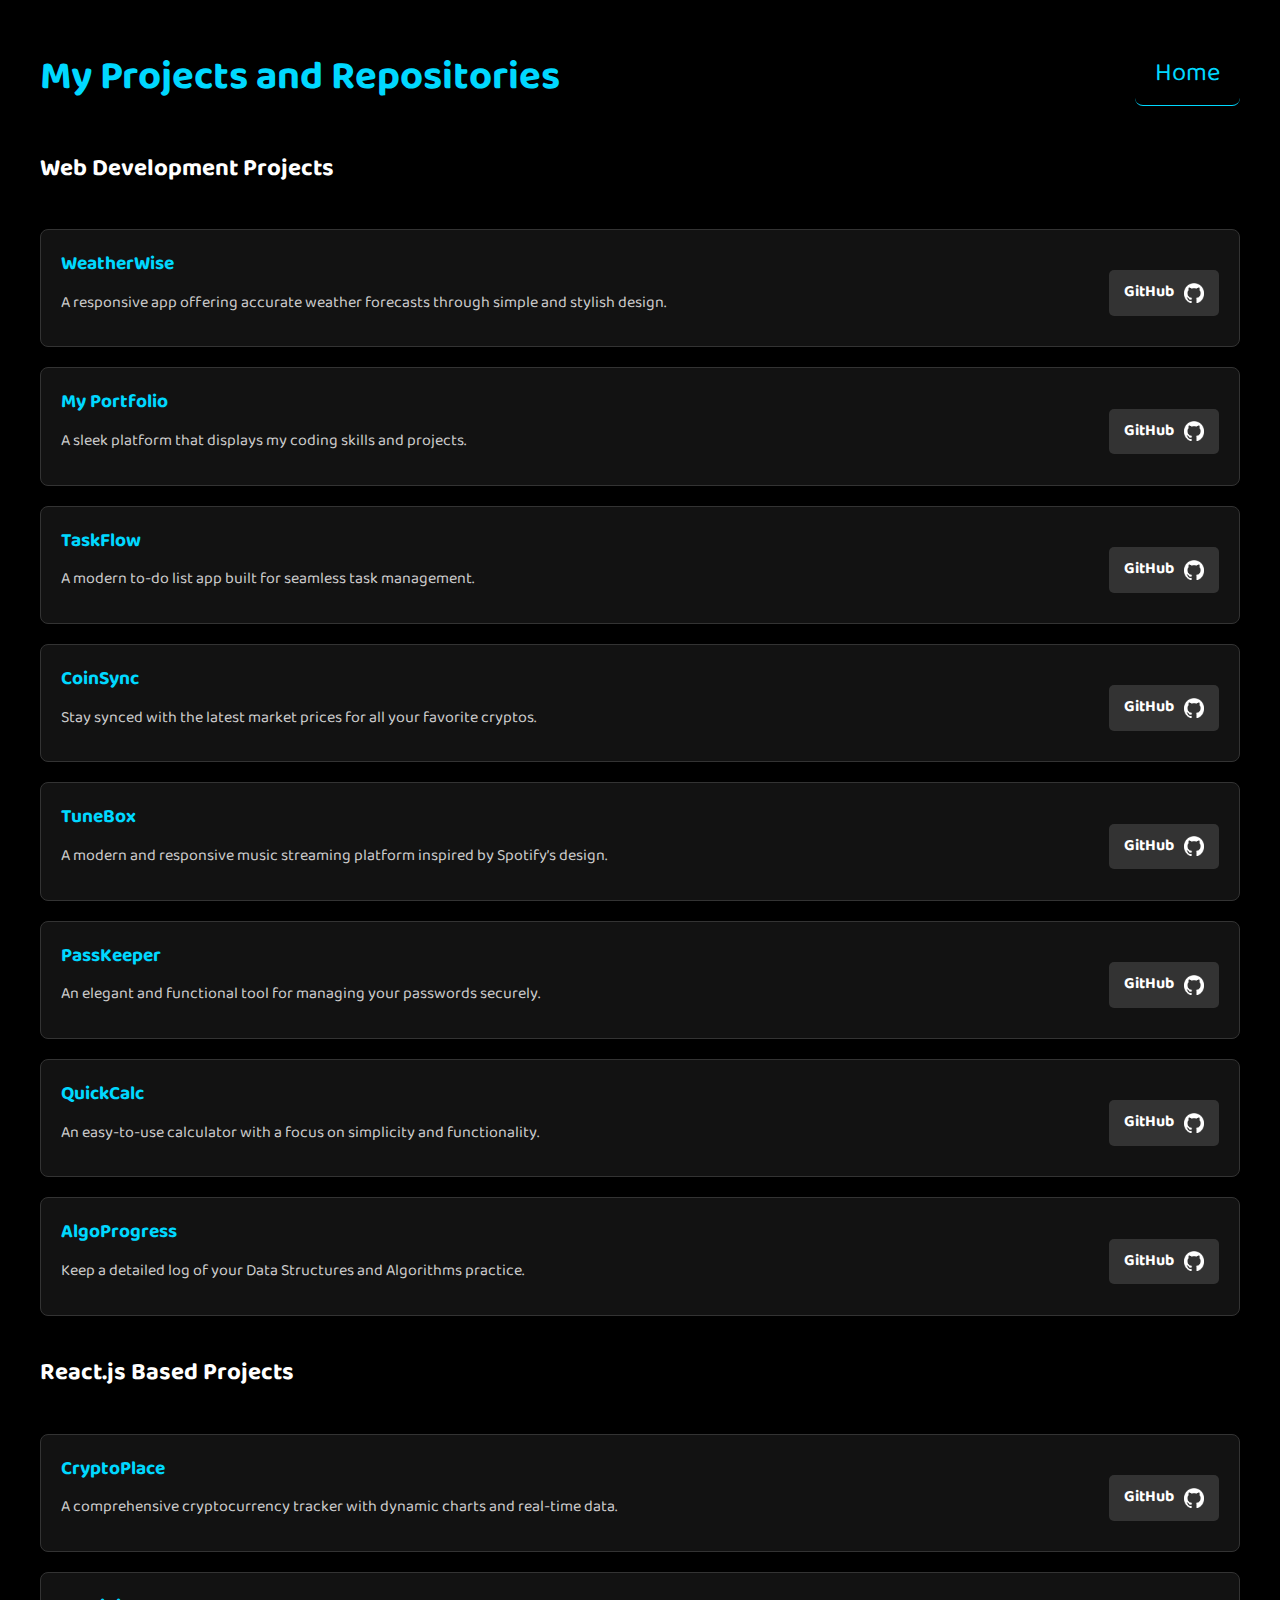
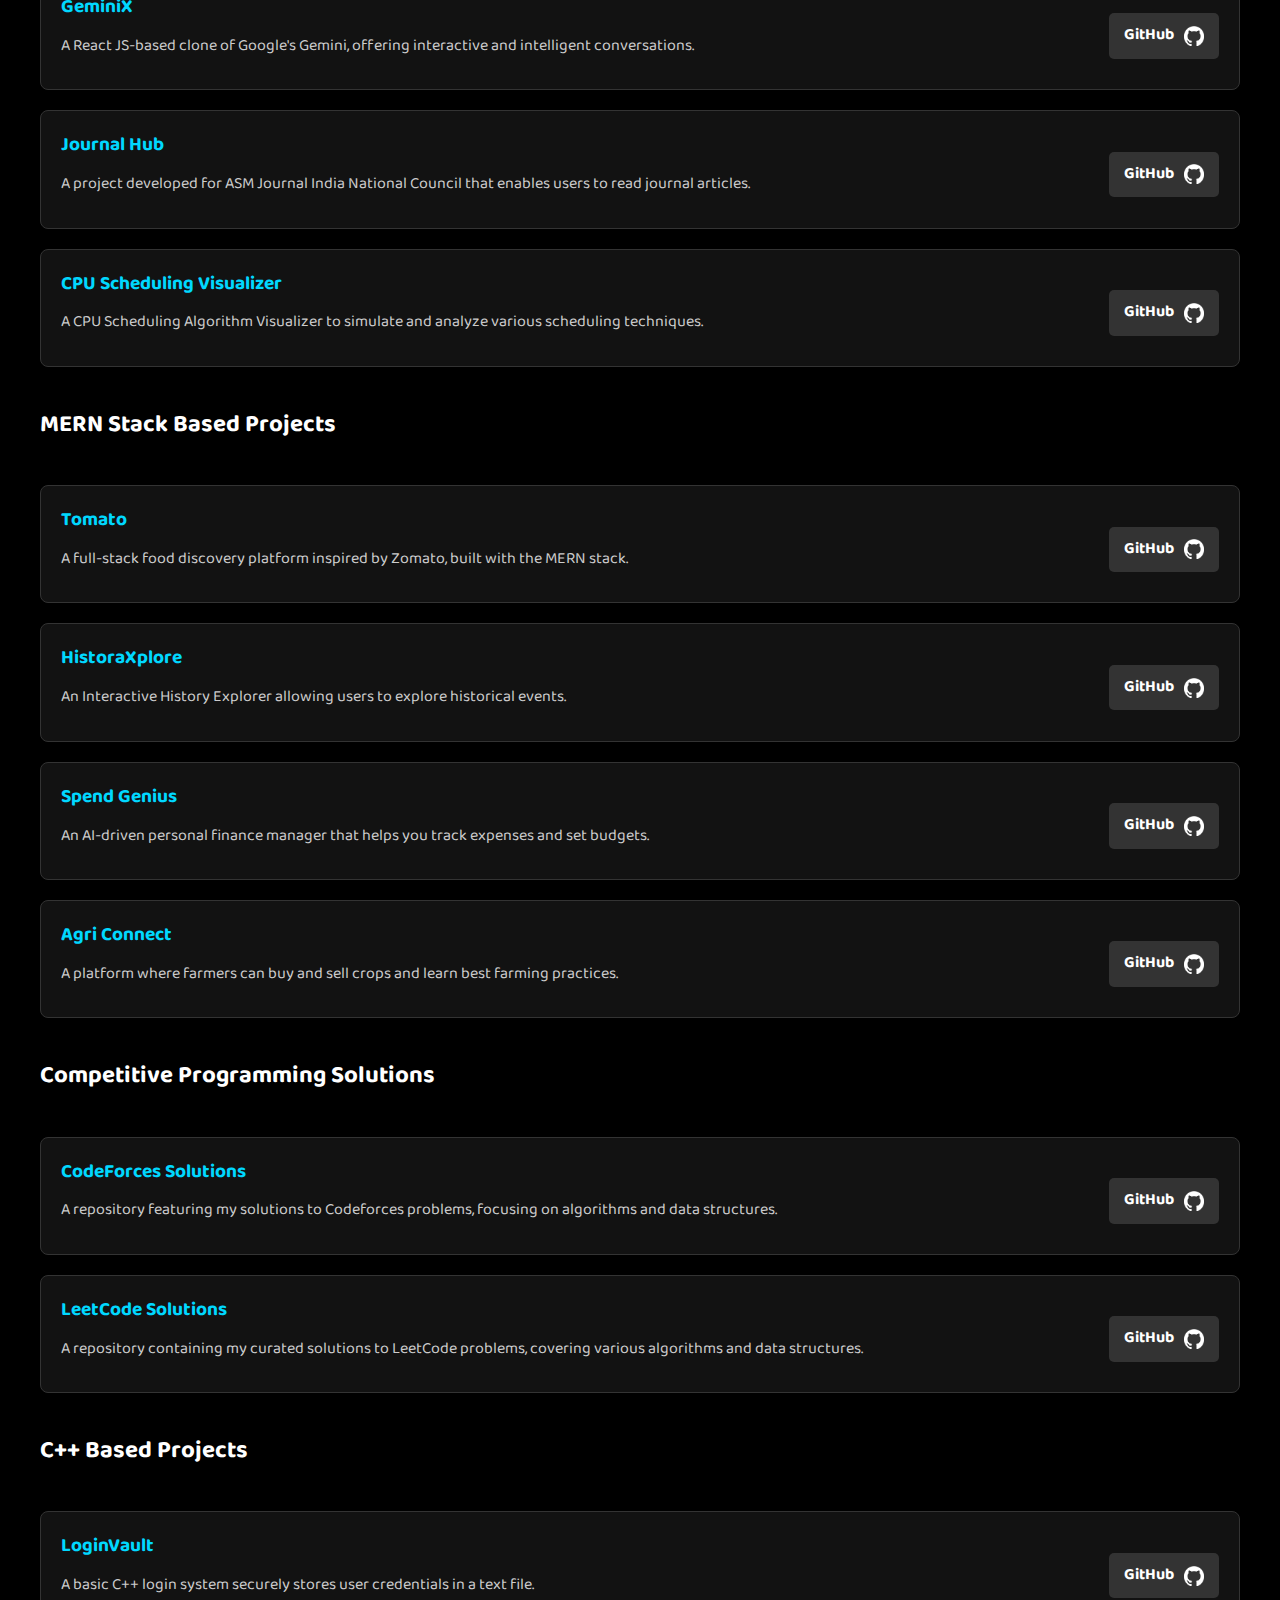
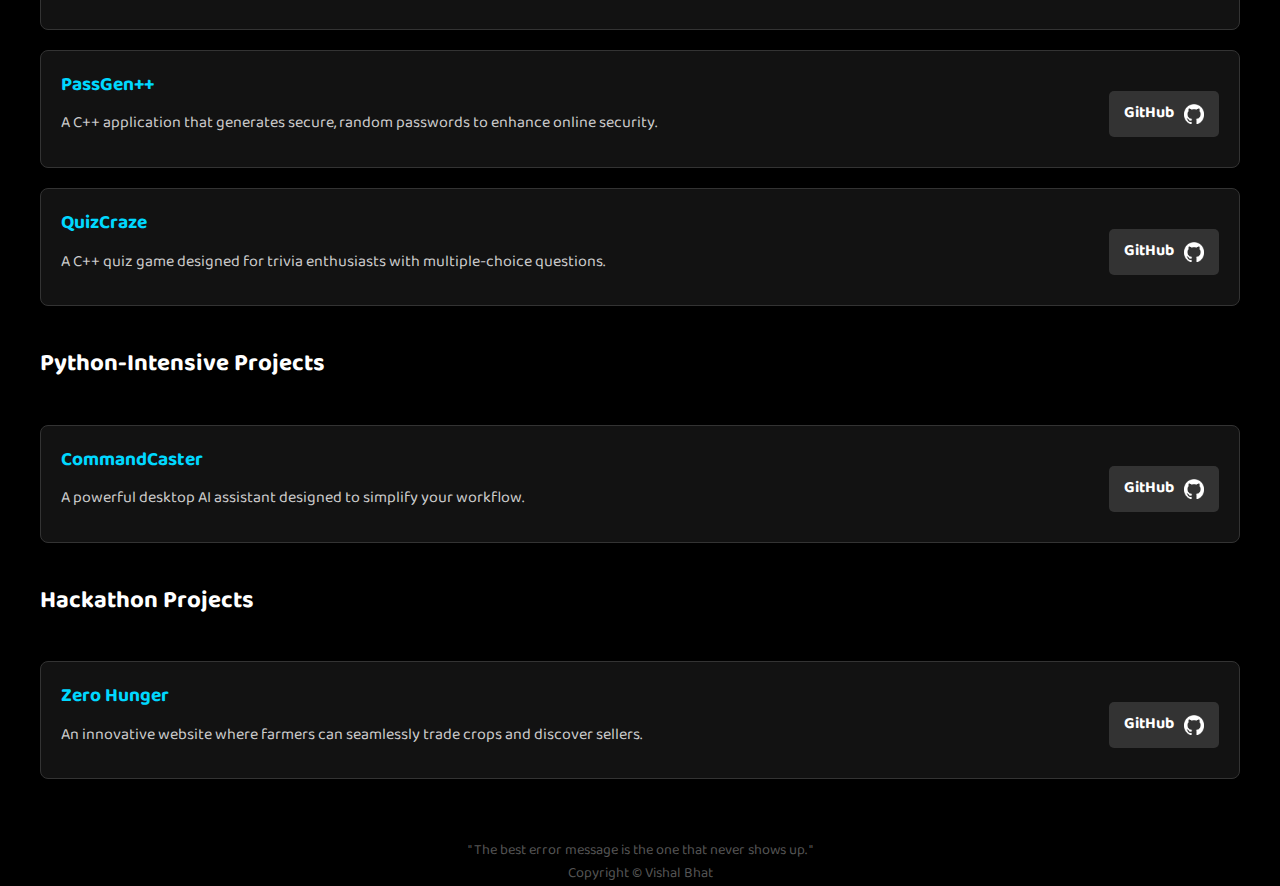
<file: work/work.html>
<!DOCTYPE html>

<html lang="en">

<head>

  <meta charset="UTF-8" />

  <meta name="viewport" content="width=device-width, initial-scale=1.0" />

  <title>My Projects and Repositories</title>

  <link rel="stylesheet" href="./style.css" />

</head>

<body>

  <div class="container">

    <div class="header">

      <h1>My Projects and Repositories</h1>

      <a href="../index.html">Home</a>

    </div>

    <div class="works">


      <!-- Web Development Projects -->

      <h2>Web Development Projects</h2>

      <!-- Work 1 -->

      <div class="content">

        <ul>

          <li>

            <div class="col-1">

              <a href="https://weather-wise-ivory.vercel.app" target="_blank" class="links">WeatherWise</a>

              <p>

                A responsive app offering accurate weather forecasts through simple and stylish design.

              </p>

            </div>

            <div class="col-2">

              <div class="btn">

                <a href="https://github.com/VishalBhat07/weather-wise" target="_blank">GitHub</a>

                <img id="git-logo" src="../Assets/images-Vishal/github-mark-white.png" alt="">

              </div>

            </div>

          </li>

        </ul>

      </div>

      <!-- Work 2 -->

      <div class="content">

        <ul>

          <li>

            <div class="col-1">

              <a href="https://vishal-bhat-portfolio.vercel.app/" target="_blank" class="links">My Portfolio</a>

              <p>

                A sleek platform that displays my coding skills and projects.

              </p>

            </div>

            <div class="col-2">

              <div class="btn">

                <a href="https://github.com/VishalBhat07/my-portfolio" target="_blank">GitHub</a>

                <img id="git-logo" src="../Assets/images-Vishal/github-mark-white.png" alt="">

              </div>

            </div>

          </li>

        </ul>

      </div>

      <!-- Work 3 -->

      <div class="content">

        <ul>

          <li>

            <div class="col-1">

              <a href="https://task-flow-guide.vercel.app" target="_blank" class="links">TaskFlow</a>

              <p>

                A modern to-do list app built for seamless task management.

              </p>

            </div>

            <div class="col-2">

              <div class="btn">

                <a href="https://github.com/VishalBhat07/task-flow" target="_blank">GitHub</a>

                <img id="git-logo" src="../Assets/images-Vishal/github-mark-white.png" alt="">

              </div>

            </div>

          </li>

        </ul>

      </div>

      <!-- Work 4 -->

      <div class="content">

        <ul>

          <li>

            <div class="col-1">

              <a href="https://coin-sync-alpha.vercel.app" target="_blank" class="links">CoinSync</a>

              <p>

                Stay synced with the latest market prices for all your favorite cryptos.

              </p>

            </div>

            <div class="col-2">

              <div class="btn">

                <a href="https://github.com/VishalBhat07/coin-sync" target="_blank">GitHub</a>

                <img id="git-logo" src="../Assets/images-Vishal/github-mark-white.png" alt="">

              </div>

            </div>

          </li>

        </ul>

      </div>

      <!-- Work 5 -->

      <div class="content">

        <ul>

          <li>

            <div class="col-1">

              <a href="https://github.com/VishalBhat07/tune-box" target="_blank" class="links">TuneBox</a>

              <p>

                A modern and responsive music streaming platform inspired by Spotify’s design.

              </p>

            </div>

            <div class="col-2">

              <div class="btn">

                <a href="https://github.com/VishalBhat07/tune-box" target="_blank">GitHub</a>

                <img id="git-logo" src="../Assets/images-Vishal/github-mark-white.png" alt="">

              </div>

            </div>

          </li>

        </ul>

      </div>

      <!-- Work 6 -->

      <div class="content">

        <ul>

          <li>

            <div class="col-1">

              <a href="https://github.com/VishalBhat07/pass-keeper" target="_blank" class="links">PassKeeper</a>

              <p>

                An elegant and functional tool for managing your passwords securely.

              </p>

            </div>

            <div class="col-2">

              <div class="btn">

                <a href="https://github.com/VishalBhat07/pass-keeper" target="_blank">GitHub</a>

                <img id="git-logo" src="../Assets/images-Vishal/github-mark-white.png" alt="">

              </div>

            </div>

          </li>

        </ul>

      </div>

      <!-- Work 7 -->

      <div class="content">

        <ul>

          <li>

            <div class="col-1">

              <a href="https://quick-calc-two.vercel.app" target="_blank" class="links">QuickCalc</a>

              <p>

                An easy-to-use calculator with a focus on simplicity and functionality.

              </p>

            </div>

            <div class="col-2">

              <div class="btn">

                <a href="https://github.com/VishalBhat07/quick-calc" target="_blank">GitHub</a>

                <img id="git-logo" src="../Assets/images-Vishal/github-mark-white.png" alt="">

              </div>

            </div>

          </li>

        </ul>

      </div>

      <!-- Work 8 -->

      <div class="content">

        <ul>

          <li>

            <div class="col-1">

              <a href="https://github.com/VishalBhat07/algo-progress" target="_blank" class="links">AlgoProgress</a>

              <p>

                Keep a detailed log of your Data Structures and Algorithms practice.

              </p>

            </div>

            <div class="col-2">

              <div class="btn">

                <a href="https://github.com/VishalBhat07/algo-progress" target="_blank">GitHub</a>

                <img id="git-logo" src="../Assets/images-Vishal/github-mark-white.png" alt="">

              </div>

            </div>

          </li>

        </ul>

      </div>


      <!-- React.js Based Projects -->

      <h2>React.js Based Projects</h2>

      <!-- Work 1 -->

      <div class="content">

        <ul>

          <li>

            <div class="col-1">

              <a href="https://cryptoplace-six.vercel.app/" target="_blank" class="links">CryptoPlace</a>

              <p>

                A comprehensive cryptocurrency tracker with dynamic charts and real-time data.

              </p>

            </div>

            <div class="col-2">

              <div class="btn">

                <a href="https://github.com/VishalBhat07/cryptoplace" target="_blank">GitHub</a>

                <img id="git-logo" src="../Assets/images-Vishal/github-mark-white.png" alt="">

              </div>

            </div>

          </li>

        </ul>

      </div>

      <!-- Work 2 -->

      <div class="content">

        <ul>

          <li>

            <div class="col-1">

              <a href="https://gemini-x-five.vercel.app" target="_blank" class="links">GeminiX</a>

              <p>

                A React JS-based clone of Google's Gemini, offering interactive and intelligent conversations.

              </p>

            </div>

            <div class="col-2">

              <div class="btn">

                <a href="https://github.com/VishalBhat07/gemini-clone" target="_blank">GitHub</a>

                <img id="git-logo" src="../Assets/images-Vishal/github-mark-white.png" alt="">

              </div>

            </div>

          </li>

        </ul>

      </div>

      <!-- Work 3 -->

      <div class="content">

        <ul>

          <li>

            <div class="col-1">

              <a href="https://asm-journal.vercel.app" target="_blank" class="links">Journal Hub</a>

              <p>

                A project developed for ASM Journal India National Council that enables users to read journal articles.

              </p>

            </div>

            <div class="col-2">

              <div class="btn">

                <a href="https://github.com/VishalBhat07/journal-website" target="_blank">GitHub</a>

                <img id="git-logo" src="../Assets/images-Vishal/github-mark-white.png" alt="">

              </div>

            </div>

          </li>

        </ul>

      </div>

      <!-- Work 4 -->

      <div class="content">

        <ul>

          <li>

            <div class="col-1">

              <a href="https://github.com/VishalBhat07/CPU-scheduling-visualizer" target="_blank" class="links">CPU
                Scheduling Visualizer</a>

              <p>

                A CPU Scheduling Algorithm Visualizer to simulate and analyze various scheduling techniques.

              </p>

            </div>

            <div class="col-2">

              <div class="btn">

                <a href="https://github.com/VishalBhat07/CPU-scheduling-visualizer" target="_blank">GitHub</a>

                <img id="git-logo" src="../Assets/images-Vishal/github-mark-white.png" alt="">

              </div>

            </div>

          </li>

        </ul>

      </div>


      <!-- MERN Stack Based Projects -->

      <h2>MERN Stack Based Projects</h2>

      <!-- Work 1 -->

      <div class="content">

        <ul>

          <li>

            <div class="col-1">

              <a href="https://food-delivery-website-frontend-tr6k.onrender.com/" target="_blank"
                class="links">Tomato</a>

              <p>

                A full-stack food discovery platform inspired by Zomato, built with the MERN stack.

              </p>

            </div>

            <div class="col-2">

              <div class="btn">

                <a href="https://github.com/VishalBhat07/food-delivery-website" target="_blank">GitHub</a>

                <img id="git-logo" src="../Assets/images-Vishal/github-mark-white.png" alt="">

              </div>

            </div>

          </li>

        </ul>

      </div>

      <!-- Work 2 -->

      <div class="content">

        <ul>

          <li>

            <div class="col-1">

              <a href="https://github.com/VishalBhat07/histora-xplore" target="_blank" class="links">HistoraXplore</a>

              <p>

                An Interactive History Explorer allowing users to explore historical events.

              </p>

            </div>

            <div class="col-2">

              <div class="btn">

                <a href="https://github.com/VishalBhat07/histora-xplore" target="_blank">GitHub</a>

                <img id="git-logo" src="../Assets/images-Vishal/github-mark-white.png" alt="">

              </div>

            </div>

          </li>

        </ul>

      </div>

      <!-- Work 3 -->

      <div class="content">

        <ul>

          <li>

            <div class="col-1">

              <a href="https://github.com/VishalBhat07/spend-genius" target="_blank" class="links">Spend Genius</a>

              <p>

                An AI-driven personal finance manager that helps you track expenses and set budgets.

              </p>

            </div>

            <div class="col-2">

              <div class="btn">

                <a href="https://github.com/VishalBhat07/spend-genius" target="_blank">GitHub</a>

                <img id="git-logo" src="../Assets/images-Vishal/github-mark-white.png" alt="">

              </div>

            </div>

          </li>

        </ul>

      </div>

      <!-- Work 4 -->

      <div class="content">

        <ul>

          <li>

            <div class="col-1">

              <a href="https://github.com/VishalBhat07/agri-connect" target="_blank" class="links">Agri Connect</a>

              <p>

                A platform where farmers can buy and sell crops and learn best farming practices.

              </p>

            </div>

            <div class="col-2">

              <div class="btn">

                <a href="https://github.com/VishalBhat07/agri-connect" target="_blank">GitHub</a>

                <img id="git-logo" src="../Assets/images-Vishal/github-mark-white.png" alt="">

              </div>

            </div>

          </li>

        </ul>

      </div>


      <!-- Competitive Programming Solutions -->

      <h2>Competitive Programming Solutions</h2>

      <!-- Work 1 -->

      <div class="content">

        <ul>

          <li>

            <div class="col-1">

              <a href="https://github.com/VishalBhat07/my-codeforces-solutions" target="_blank" class="links">CodeForces
                Solutions</a>

              <p>

                A repository featuring my solutions to Codeforces problems, focusing on algorithms and data structures.

              </p>

            </div>

            <div class="col-2">

              <div class="btn">

                <a href="https://github.com/VishalBhat07/my-codeforces-solutions" target="_blank">GitHub</a>

                <img id="git-logo" src="../Assets/images-Vishal/github-mark-white.png" alt="">

              </div>

            </div>

          </li>

        </ul>

      </div>

      <!-- Work 2 -->

      <div class="content">

        <ul>

          <li>

            <div class="col-1">

              <a href="https://github.com/VishalBhat07/my-leetcode-solutions" target="_blank" class="links">LeetCode
                Solutions</a>

              <p>

                A repository containing my curated solutions to LeetCode problems, covering various algorithms and data
                structures.

              </p>

            </div>

            <div class="col-2">

              <div class="btn">

                <a href="https://github.com/VishalBhat07/my-leetcode-solutions" target="_blank">GitHub</a>

                <img id="git-logo" src="../Assets/images-Vishal/github-mark-white.png" alt="">

              </div>

            </div>

          </li>

        </ul>

      </div>


      <!-- C++ Based Projects -->

      <h2>C++ Based Projects</h2>

      <!-- Work 1 -->

      <div class="content">

        <ul>

          <li>

            <div class="col-1">

              <a href="https://github.com/VishalBhat07/login-system" target="_blank" class="links">LoginVault</a>

              <p>

                A basic C++ login system securely stores user credentials in a text file.

              </p>

            </div>

            <div class="col-2">

              <div class="btn">

                <a href="https://github.com/VishalBhat07/login-system" target="_blank">GitHub</a>

                <img id="git-logo" src="../Assets/images-Vishal/github-mark-white.png" alt="">

              </div>

            </div>

          </li>

        </ul>

      </div>

      <!-- Work 2 -->

      <div class="content">

        <ul>

          <li>

            <div class="col-1">

              <a href="https://github.com/VishalBhat07/pass-gen" target="_blank" class="links">PassGen++</a>

              <p>

                A C++ application that generates secure, random passwords to enhance online security.

              </p>

            </div>

            <div class="col-2">

              <div class="btn">

                <a href="https://github.com/VishalBhat07/pass-gen" target="_blank">GitHub</a>

                <img id="git-logo" src="../Assets/images-Vishal/github-mark-white.png" alt="">

              </div>

            </div>

          </li>

        </ul>

      </div>

      <!-- Work 3 -->

      <div class="content">

        <ul>

          <li>

            <div class="col-1">

              <a href="https://github.com/VishalBhat07/quiz-game" target="_blank" class="links">QuizCraze</a>

              <p>

                A C++ quiz game designed for trivia enthusiasts with multiple-choice questions.

              </p>

            </div>

            <div class="col-2">

              <div class="btn">

                <a href="https://github.com/VishalBhat07/quiz-game" target="_blank">GitHub</a>

                <img id="git-logo" src="../Assets/images-Vishal/github-mark-white.png" alt="">

              </div>

            </div>

          </li>

        </ul>

      </div>


      <!-- Python-Intensive Projects -->

      <h2>Python-Intensive Projects</h2>

      <!-- Work 1 -->

      <div class="content">

        <ul>

          <li>

            <div class="col-1">

              <a href="https://github.com/VishalBhat07/command-caster" target="_blank" class="links">CommandCaster</a>

              <p>

                A powerful desktop AI assistant designed to simplify your workflow.

              </p>

            </div>

            <div class="col-2">

              <div class="btn">

                <a href="https://github.com/VishalBhat07/command-caster" target="_blank">GitHub</a>

                <img id="git-logo" src="../Assets/images-Vishal/github-mark-white.png" alt="">

              </div>

            </div>

          </li>

        </ul>

      </div>


      <!-- Hackathon Projects -->

      <h2>Hackathon Projects</h2>

      <!-- Work 1 -->

      <div class="content">

        <ul>

          <li>

            <div class="col-1">

              <a href="https://github.com/VishalBhat07/zero-hunger" target="_blank" class="links">Zero Hunger</a>

              <p>

                An innovative website where farmers can seamlessly trade crops and discover sellers.

              </p>

            </div>

            <div class="col-2">

              <div class="btn">

                <a href="https://github.com/VishalBhat07/zero-hunger" target="_blank">GitHub</a>

                <img id="git-logo" src="../Assets/images-Vishal/github-mark-white.png" alt="">

              </div>

            </div>

          </li>

        </ul>

      </div>

    </div>

  </div>

  <div class="copyright">

    <p>

      " The best error message is the one that never shows up. "

      <br />

      Copyright &copy; Vishal Bhat

    </p>

  </div>

</body>

</html>
</file>
<file: work/style.css>
@import url("https://fonts.googleapis.com/css2?family=Baloo+Bhaijaan+2:wght@400..800&display=swap");

body {
  font-family: "Baloo Bhaijaan 2", sans-serif;
  margin: 0;
  padding: 0;
  background-color: #000; /* Black background */
  color: #fff; /* White text for contrast */
  line-height: 1.6;
}

.container {
  max-width: 1200px;
  margin: 0 auto;
  padding: 20px;
}

.header{
  display: flex;
  justify-content: space-between;
  align-items: center;
}

/* Header Styles */
.header h1 {
  text-align: center;
  font-size: 2.5rem;
  margin-bottom: 20px;
  color: #00d8ff; /* Light cyan color for header */
}

.header a {
  cursor: pointer;
  color: #00d8ff;
  border-bottom: 1px solid #00d8ff;
  text-decoration: none;
  font-size: 1.6rem;
  padding: 10px 20px;
  border-radius: 8px;
}

.header a:hover {
 text-decoration: underline;
}

/* Works Section */
.works {
  display: flex;
  flex-direction: column;
  gap: 20px;
}

/* Content Card */
.content {
  background-color: #121212; /* Dark grey card background */
  border: 1px solid #333; /* Subtle border for cards */
  border-radius: 8px;
  padding: 20px;
  box-shadow: 0 4px 8px rgba(0, 0, 0, 0.5);
  transition: transform 0.3s, box-shadow 0.3s;
}

.content:hover {
  transform: translateY(-5px); /* Slight hover effect */
  box-shadow: 0 8px 16px rgba(0, 0, 0, 0.7);
}

.content ul {
  list-style: none;
  padding: 0;
  margin: 0;
}

.content li {
  display: flex;
  justify-content: space-between;
  align-items: center;
  flex-wrap: wrap;
}

/* Column 1 - Text Content */
.col-1 {
  flex: 2;
  margin-right: 20px;
}

.col-1 .links {
  font-size: 1.2rem;
  color: #00d8ff; /* Link color */
  text-decoration: none;
  font-weight: bold;
}

.col-1 .links:hover {
  text-decoration: underline;
}

.col-1 p {
  margin: 10px 0;
  color: #ccc; /* Light grey for descriptions */
}

/* Column 2 - GitHub Link */
.col-2 {
  display: flex;
  flex-direction: column;
  align-items: center;
  justify-content: center;
  transition: background-color 0.3s;
}

.col-2 .btn {
  display: flex;
  align-items: center; /* Align logo and text horizontally */
  justify-content: center; /* Center the content */
  background-color: #333; /* Button background */
  padding: 10px 15px;
  border-radius: 5px;
  margin-top: 10px;
  font-weight: bold;
}

.col-2 .btn a {
  display: inline-block;
  text-decoration: none;
  color: #fff;
  margin-right: 10px; /* Space between the link text and the logo */
}

.col-2 :hover {
  background-color: #00d8ff; /* Hover effect for button */
}

#git-logo {
  width: 20px; /* Adjust logo size */
  height: 20px;
}

/* Footer */
.copyright {
  text-align: center;
  margin-top: 40px;
  font-size: 0.9rem;
  color: #555; /* Light grey for footer */
}

.copyright p {
  margin: 0;
}

.copyright p a {
  color: #00d8ff;
  text-decoration: none;
}
</file>
